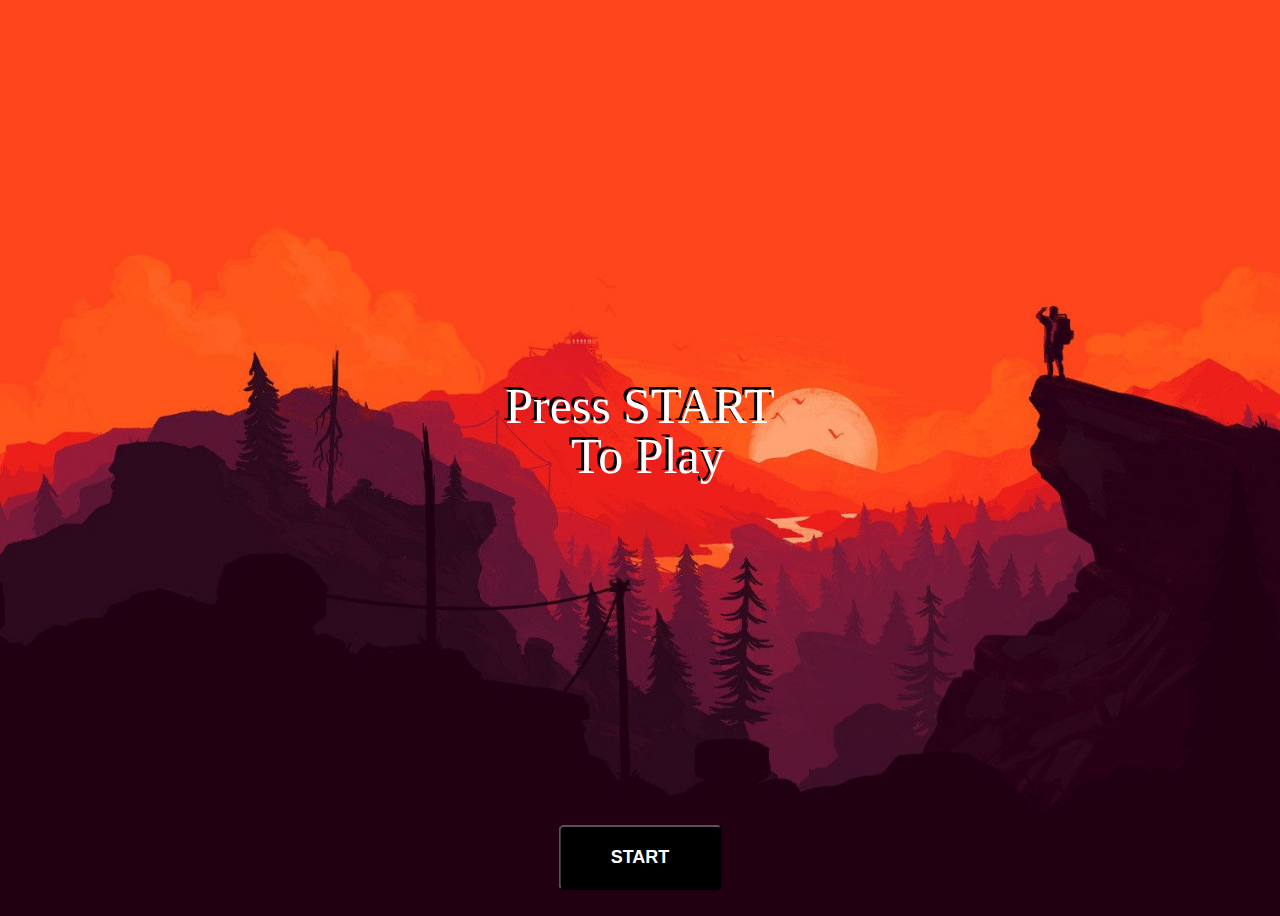
<file: index.html>
<!DOCTYPE html>
<html lang ="en">
<head>
    <meta charset="UTF=8">
    <meta http-equiv="X-UA-Compatible" contents="IE=edge">
    <meta name = "viewport" content="width=device-width, user-scalable = no", initial-scale=1.0>
    <title>Maths Game</title>
    <link rel="stylesheet" href="style.css" />
</head>
<body>
    <canvas id="collisionCanvas"></canvas>
    <canvas id="canvas"></canvas>
    <button id="start">START</button>
    <button id="playAgain">PLAY AGAIN</button>
    <button id="quit">QUIT</button>
    <button id="end">End Game</button>
    <script src="script.js"></script>
    
</body>
</html>
</file>
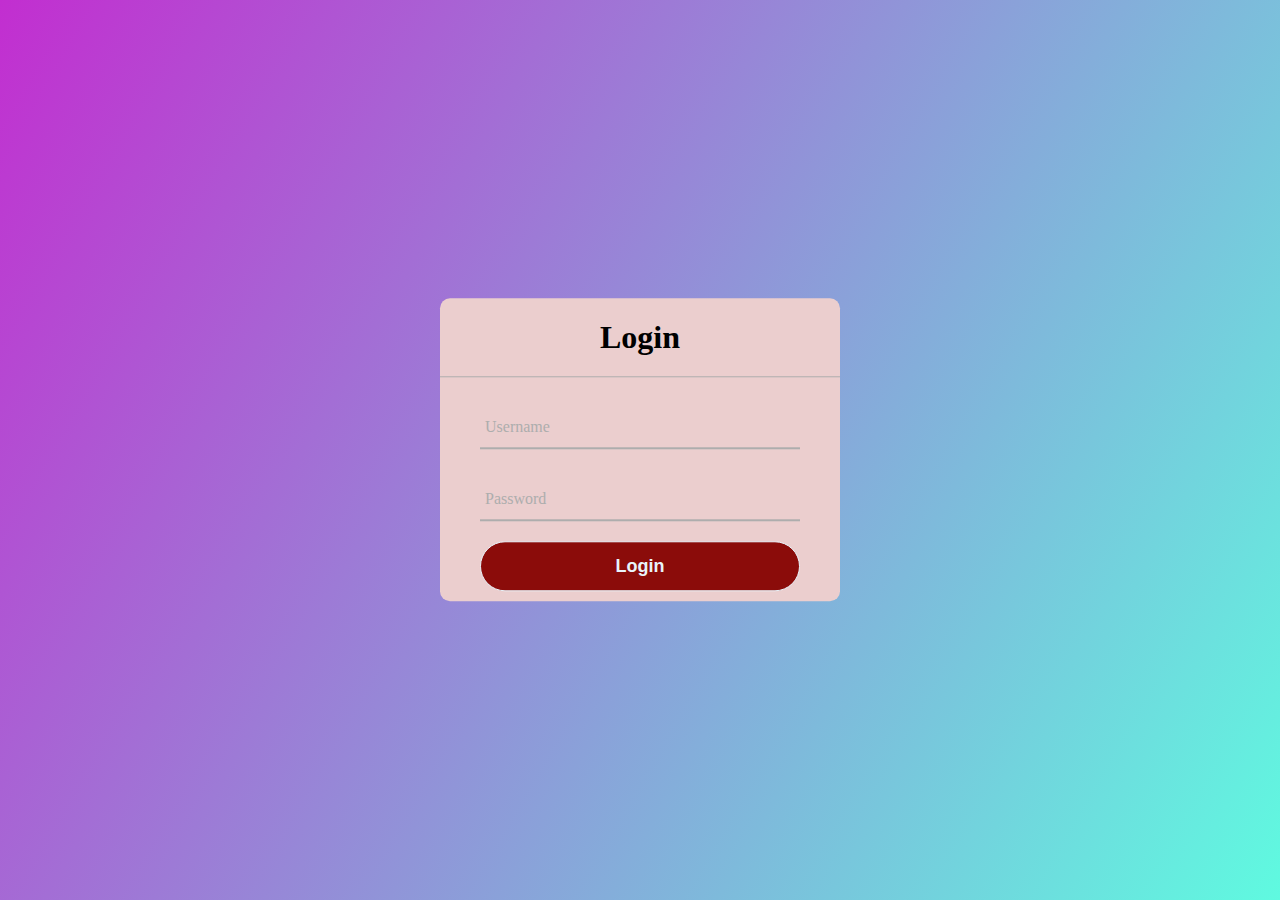
<file: login.html>
<!DOCTYPE html>
<html lang="en">
<head>
    <meta charset="UTF-8">
    <meta http-equiv="X-UA-Compatible" content="IE=edge">
    <meta name="viewport" content="width=device-width, initial-scale=1.0">
    <link rel="stylesheet" href="style2.css">
    <title>Login Page</title>
</head>
<body>
    <script src ="script2.js"></script>
    <div class='center'>
        <h1>Login</h1>
        <form id = "LoginPage">
            <div class="txt_field">
                <input id = uName type="text" required>    
                <span></span>
                <label>Username</label>
            </div>
            <div class="txt_field">
                <input id = pWord type="password" required>
                <span></span>
                <label>Password</label>
            </div>
            <input id=submit type="submit" value="Login">
        </form>
    </div>
</body>
</html>
</file>
<file: style.css>
body {
    background-image: url("bg.jpg");
    background-size: cover;
    background-repeat: no-repeat;
    /*background: linear-gradient(to bottom, red, green, blue);*/
    width: 100vh;
    height: 100vh;
    overflow: hidden;
}
canvas {
    position: absolute;
    top: 0;
    left: 0;
    width: 100%;
    height: 100%;
}
#collisionCanvas {
    opacity: 0;
    
}
button {
    padding: 1%;
    font-size: large;
    font-weight: bold;
    position: absolute;
    bottom: 10px;
    left: 50%;
    transform: translate(-50%, 0);
    background: black;
    color: white;   
    padding: 20px 50px;
    border-radius: 5px;
    z-index: 200;
    cursor: pointer;
    text-align: center;
}
#playAgain{
    position: absolute;
    bottom: 10px;
    left: 50%;
    transform: translate(-95%, -540%);
    background: black;
    color: white;   
    padding: 20px 30px;
    border-radius: 5px;
    z-index: 200;
    cursor: pointer;
    text-align: center;
    visibility: hidden;
}
#quit{
    position: absolute;
    bottom: 10px;
    left: 50%;
    transform: translate(20%, -540%);
    background: black;
    color: white;   
    padding: 20px 35px;
    border-radius: 5px;
    z-index: 200;
    cursor: pointer;
    text-align: center;
    visibility: hidden;
}
#end{
    position: relative;
    width: 60px;
	height: 40px;
    transform: translate(2000%, 50%);
    background: black;
    color: white;   
    padding: 6px 14px;
    border-radius: 10px;
    z-index: 200;
    cursor: pointer;
    font-size: 70%;
    text-align: center;
    visibility: hidden;
}
#startMsg{
    border-radius: 10%;
    outline: 5px solid darkred;
	width: 400px;
	height: 200px;
	margin:auto;
	padding: 8px;;
    transform: translate(115%, 160%);
    position: relative;
    background:#c00;
    text-align: center;
    font-family: Arial, Helvetica, sans-serif;
    font-size: 140%;
    color: white;
    text-shadow: -1px -1px 0 #000, 1px -1px 0 #000, -1px 1px 0 #000, 1px 1px 0 #000;
    visibility: hidden;
}
</file>
<file: style2.css>
body{
    margin: 0;
    padding: 0%;
    font-family: serif;
    background: linear-gradient(120deg, #c22ed0, #5ffae0);
    height: 100vh;
    overflow: hidden;
}
.center{
    position: absolute;
    top: 50%;
    left: 50%;
    transform: translate(-50%, -50%);
    width: 400px;
    background: rgb(235, 206, 206);
    border-radius: 10px;
}
.center h1{
    text-align: center;
    padding: 0 0 20px 0;
    border-bottom: 1px solid #adadad;   
}
.center form{
    padding: 0 40px;
    box-sizing: border-box;
}
form .txt_field{
    position: relative;
    border-bottom: 2px solid #adadad;
    margin: 30px 0;
}
.txt_field input{
    width: 100%;
    padding: 0 5px;
    height: 40px;
    font-size: 16px;
    border: none;
    background: none;
    outline: none;
}
.txt_field label{
    position: absolute;
    top: 50%;
    left: 5px;
    color: #adadad;
    transform: translateY(-50%);
    font-size: 16px;
    pointer-events: none;
    transition: .5s;
}
.txt_field span::before{
    content: '';
    position: absolute;
    top: 40px;
    left: 0;
    width: 0%;
    height: 2px;
    background: #8b0c0a;
    transition: .5s;
}
.txt_field input:focus ~ label,
.txt_field input:valid ~ label{
    top: -5px;
    color: #8b0c0a;
}
.txt_field input:focus ~ span::before,
.txt_field input:valid ~ span::before{
    width: 100%;
}
input[type="submit"]{
    width: 100%;
    height: 50px;
    border: 1px solid;
    background: #8b0c0a;    
    border-radius: 25px;
    font-size: 18px;
    color: #e9f4fb;
    font-weight: 700;
    cursor: pointer;
    outline: none;
    transform: translateY(-20%);
}
input[type="submit"]:hover{
    border-color: #2691d9;
    transition: .5s;
}
</file>
